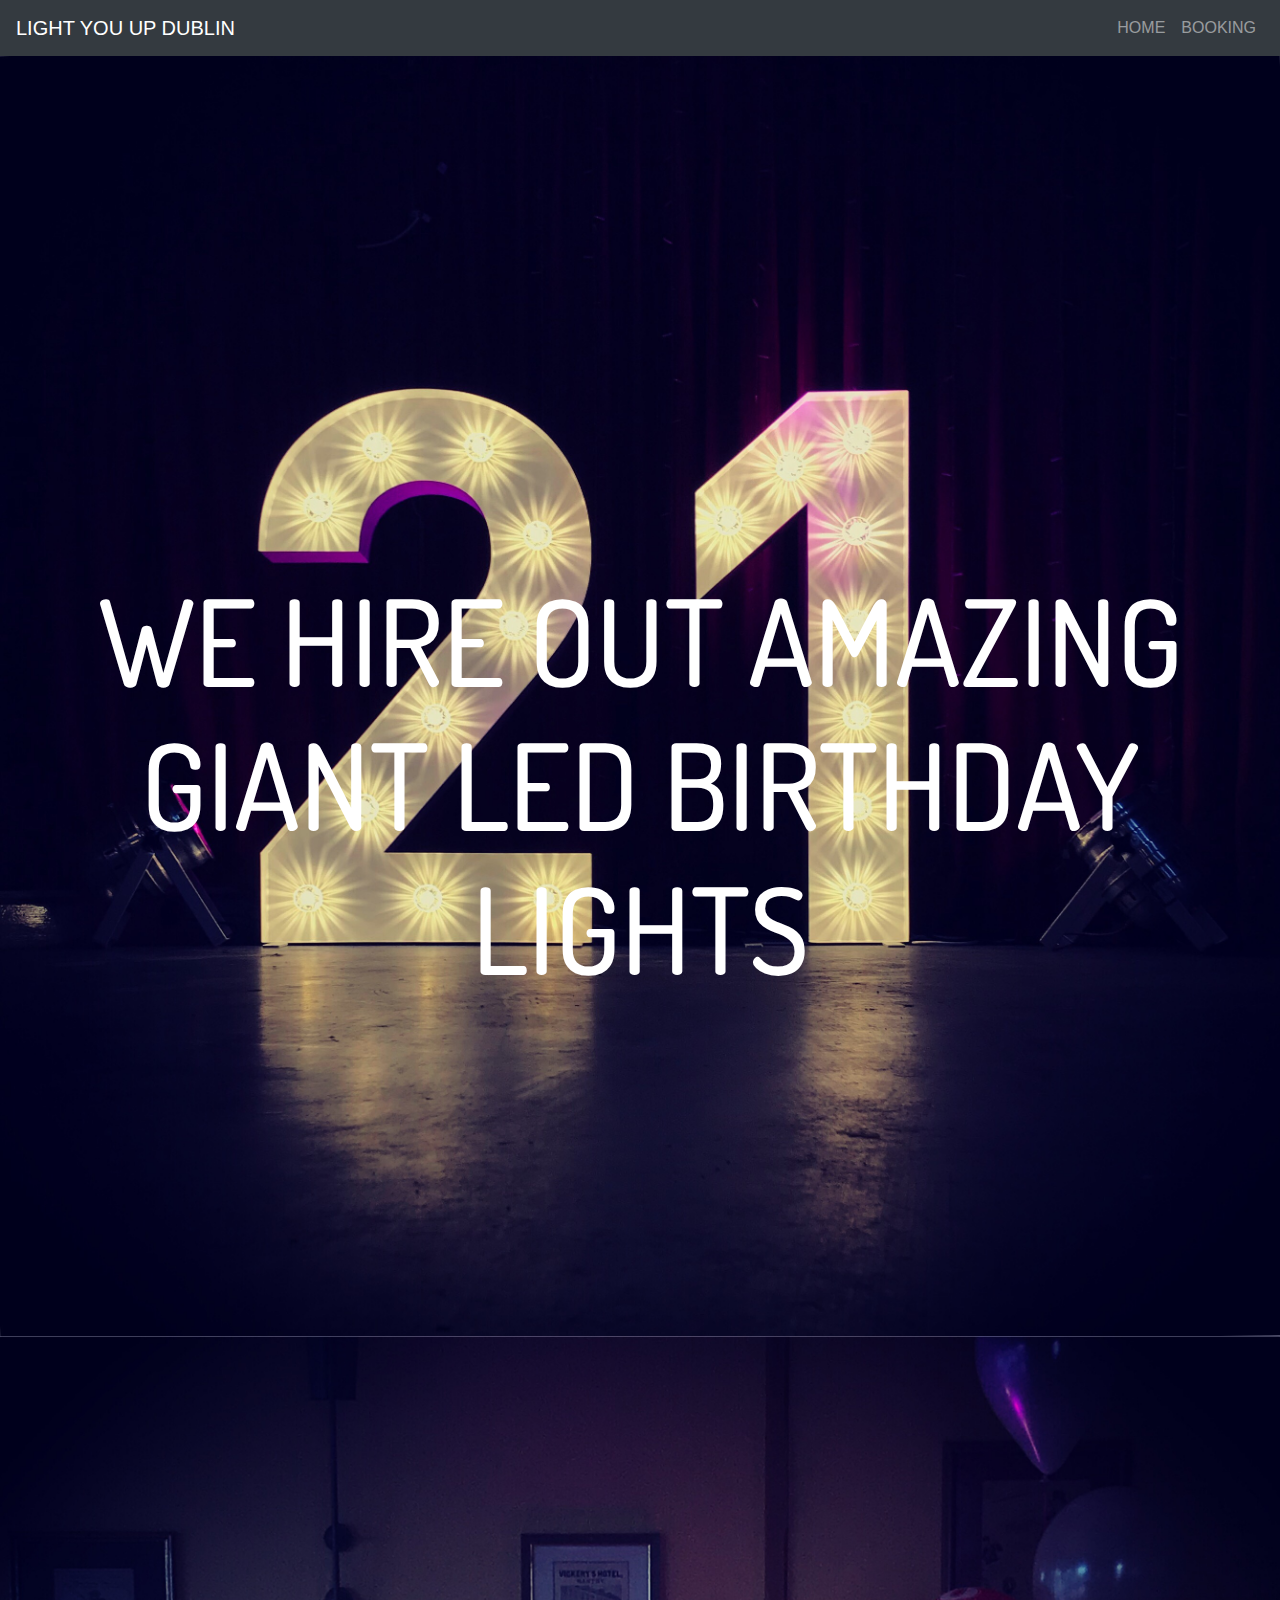
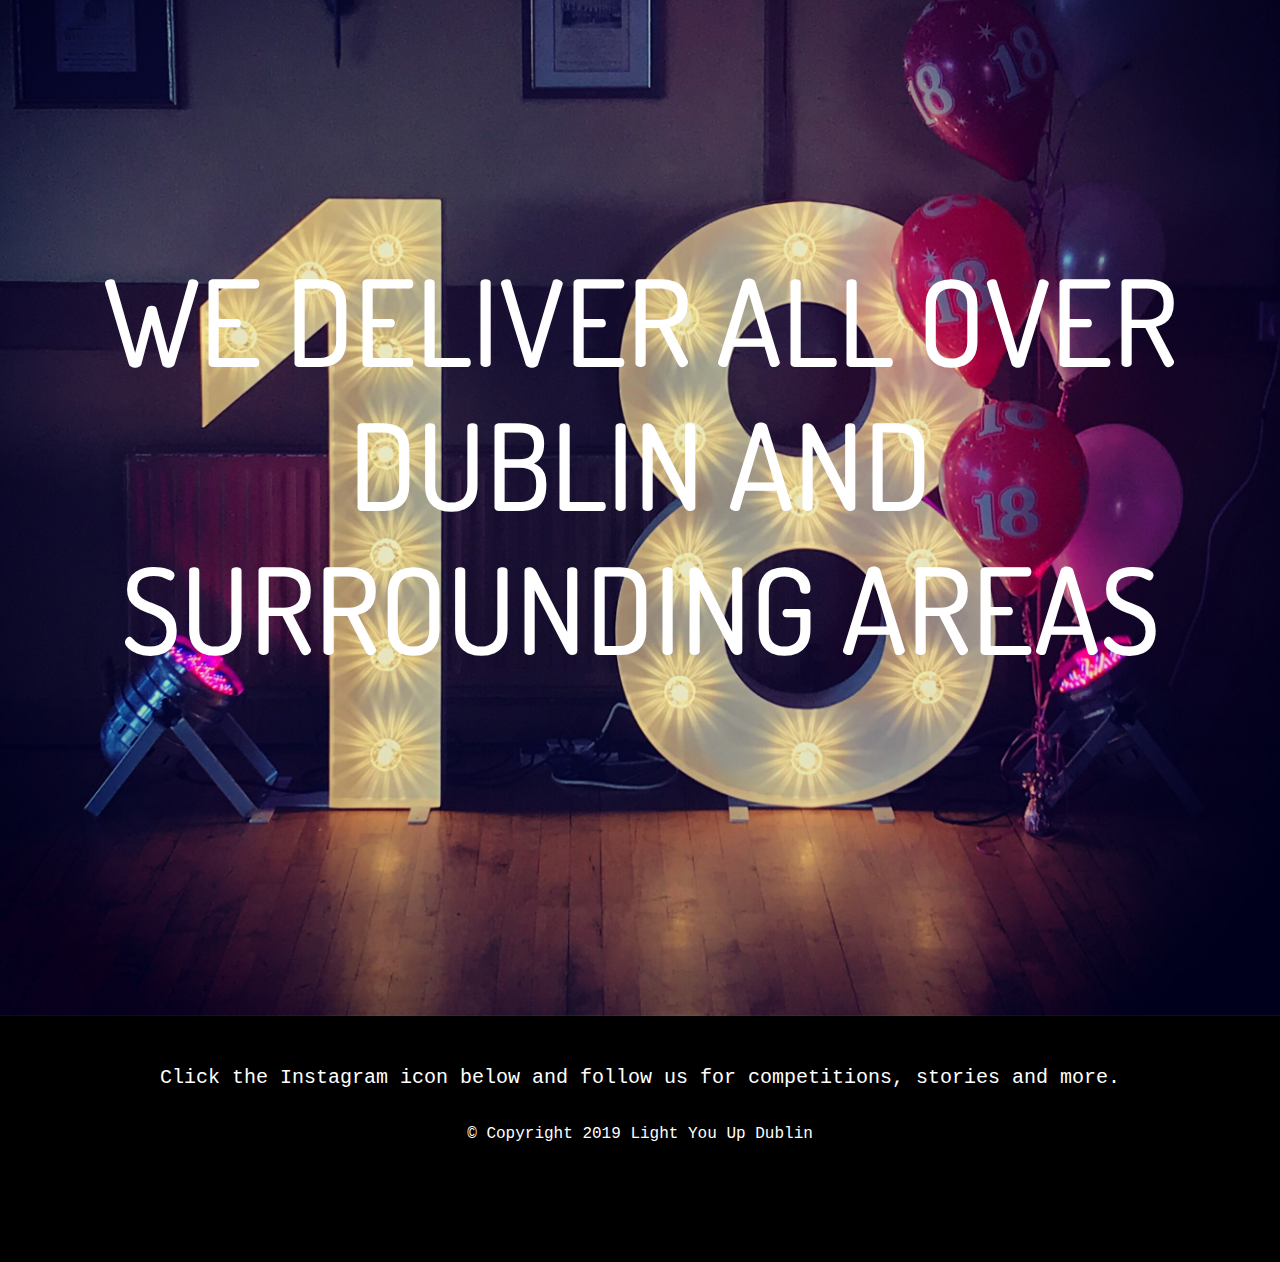
<file: index.html>
<!DOCTYPE html>
<html>
  <head>

    <meta charset="utf-8">

    <title>Light You Up Dublin</title>
    <link rel="stylesheet" href="css/styles.css">

<!-- Bootstrap -->

    <link rel="stylesheet" href="https://stackpath.bootstrapcdn.com/bootstrap/4.3.1/css/bootstrap.min.css" integrity="sha384-ggOyR0iXCbMQv3Xipma34MD+dH/1fQ784/j6cY/iJTQUOhcWr7x9JvoRxT2MZw1T" crossorigin="anonymous">

<!-- Google Fonts -->

    <link href="https://fonts.googleapis.com/css?family=Dosis&display=swap" rel="stylesheet">

    <link href="https://fonts.googleapis.com/css?family=Indie+Flower" rel="stylesheet">

    <link href="https://fonts.googleapis.com/css?family=Roboto+Mono&display=swap" rel="stylesheet">

<!-- Javascripts -->

    <script src="https://code.jquery.com/jquery-3.3.1.slim.min.js" integrity="sha384-q8i/X+965DzO0rT7abK41JStQIAqVgRVzpbzo5smXKp4YfRvH+8abtTE1Pi6jizo" crossorigin="anonymous"></script>
    <script src="https://cdnjs.cloudflare.com/ajax/libs/popper.js/1.14.7/umd/popper.min.js" integrity="sha384-UO2eT0CpHqdSJQ6hJty5KVphtPhzWj9WO1clHTMGa3JDZwrnQq4sF86dIHNDz0W1" crossorigin="anonymous"></script>
    <script src="https://stackpath.bootstrapcdn.com/bootstrap/4.3.1/js/bootstrap.min.js" integrity="sha384-JjSmVgyd0p3pXB1rRibZUAYoIIy6OrQ6VrjIEaFf/nJGzIxFDsf4x0xIM+B07jRM" crossorigin="anonymous"></script>

<!-- Icons -->

    <link rel="stylesheet" href="https://use.fontawesome.com/releases/v5.8.1/css/all.css" integrity="sha384-50oBUHEmvpQ+1lW4y57PTFmhCaXp0ML5d60M1M7uH2+nqUivzIebhndOJK28anvf" crossorigin="anonymous">


  </head>
  <body>

<!-- Nav Bar -->




<div class="mynavbar">

  <nav class="navbar navbar-expand-lg navbar-dark bg-dark">

     <a class="navbar-brand" href="">LIGHT YOU UP DUBLIN</a>

     <button class="navbar-toggler" type="button" data-toggle="collapse" data-target="#navbarTogglerDemo02">
          <span class="navbar-toggler-icon"></span>
      </button>

      <div class="collapse navbar-collapse" id="navbarTogglerDemo02">

          <ul class="navbar-nav ml-auto">
              <li class="nav-item">
                  <a class="nav-link" href="">HOME</a>
              </li>
              <li class="nav-item">
                  <a class="nav-link" href="booking.html">BOOKING</a>
              </li>

          </ul>

      </div>
  </nav>

</div>


<!-- First Section 21 -->



  <div class="content-wrapper">

    <img class="firstimage" src="images/21straightondark.jpeg" alt="21straightondark">
    <div class="text-wrapper">
     <h1>WE HIRE OUT AMAZING GIANT LED BIRTHDAY LIGHTS</h1>
    </div>

  </div>





<!-- Second Section 18 -->



  <div class="content-wrapper">

    <img class="firstimage" src="images/18straighton.jpg" alt="18straighton">
    <div class="text-wrapper">
     <h1>WE DELIVER ALL OVER DUBLIN AND SURROUNDING AREAS</h1>
    </div>

  </div>




<!-- Footer -->

<footer id="footer">

  <h5 class="footerh5">Click the Instagram icon below and follow us for competitions, stories and more.</h3>

<div class="InstagramIcon">
  <a href="https://www.instagram.com/lightyouupdublin"> <i class="social-icon fab fa-instagram"></i> </a>

</div>



  <p>© Copyright 2019 Light You Up Dublin</p>

</footer>








  </body>


  </body>
</html>
</file>
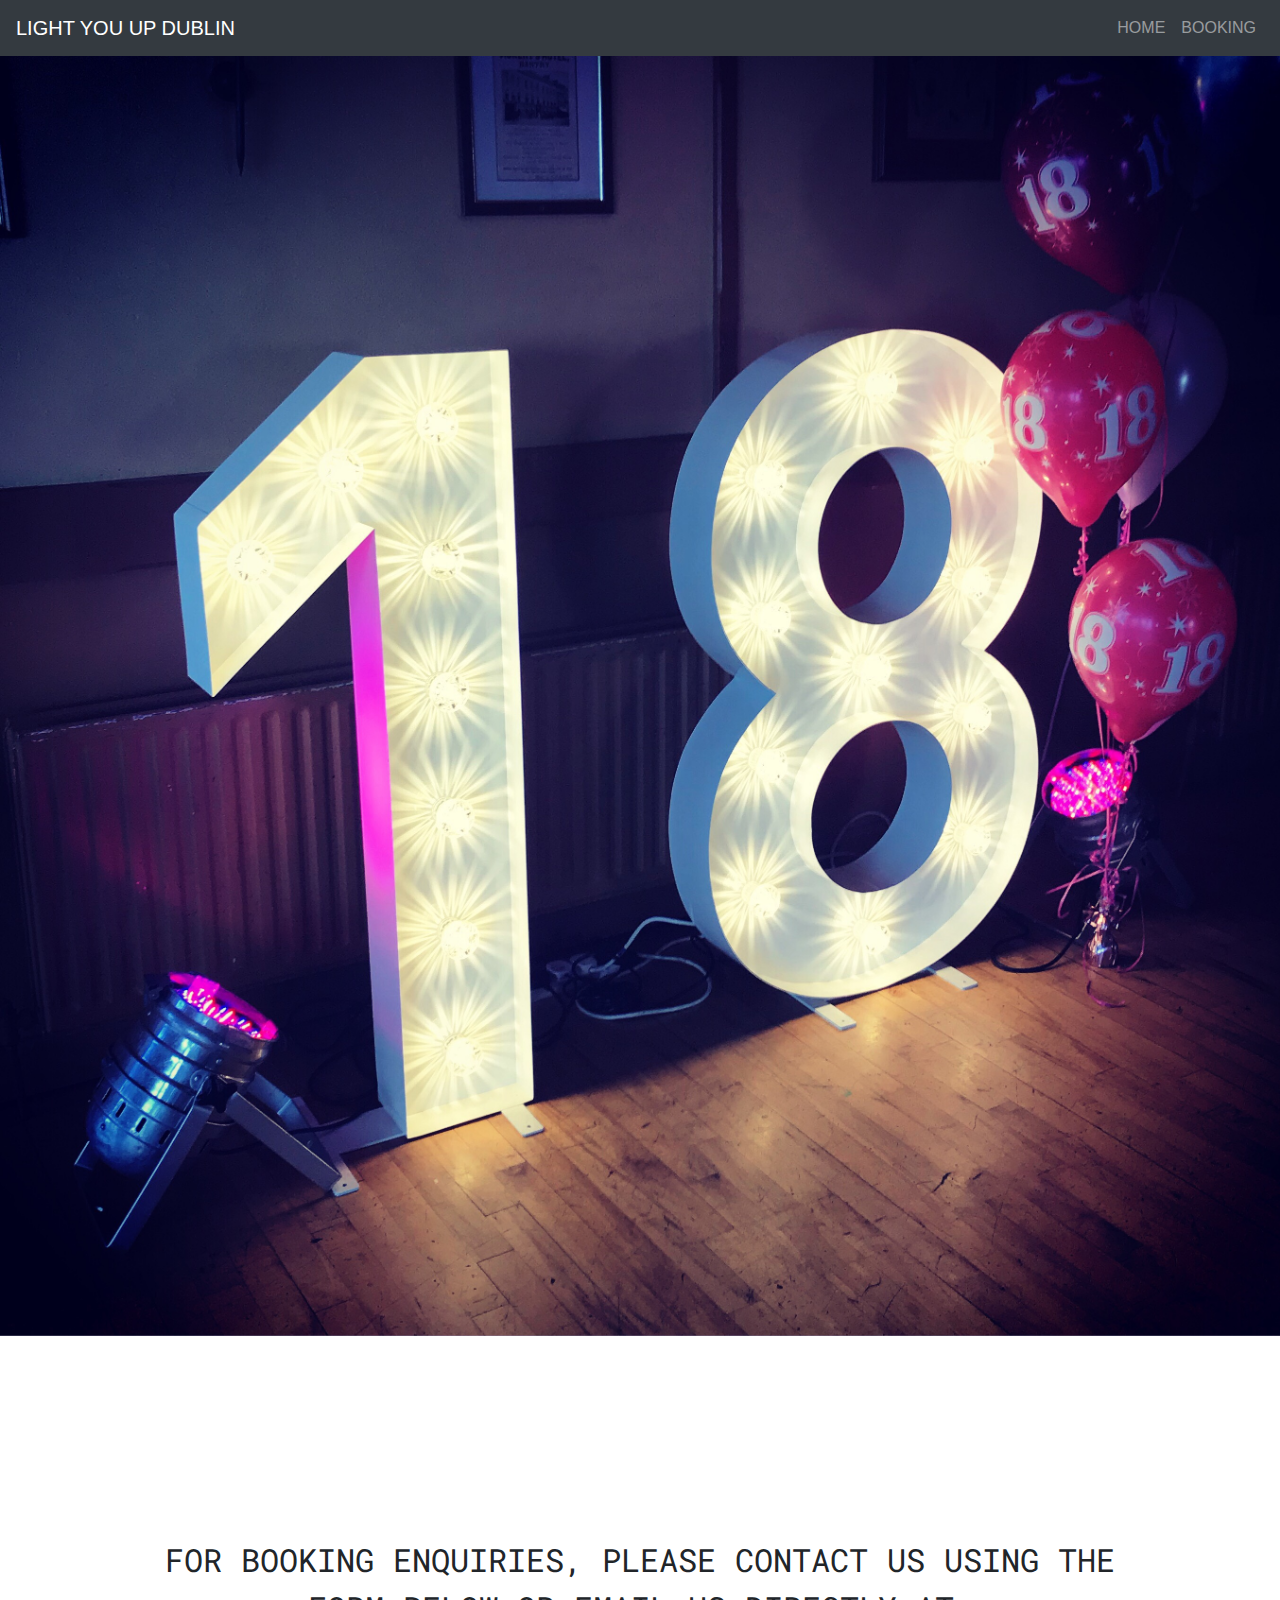
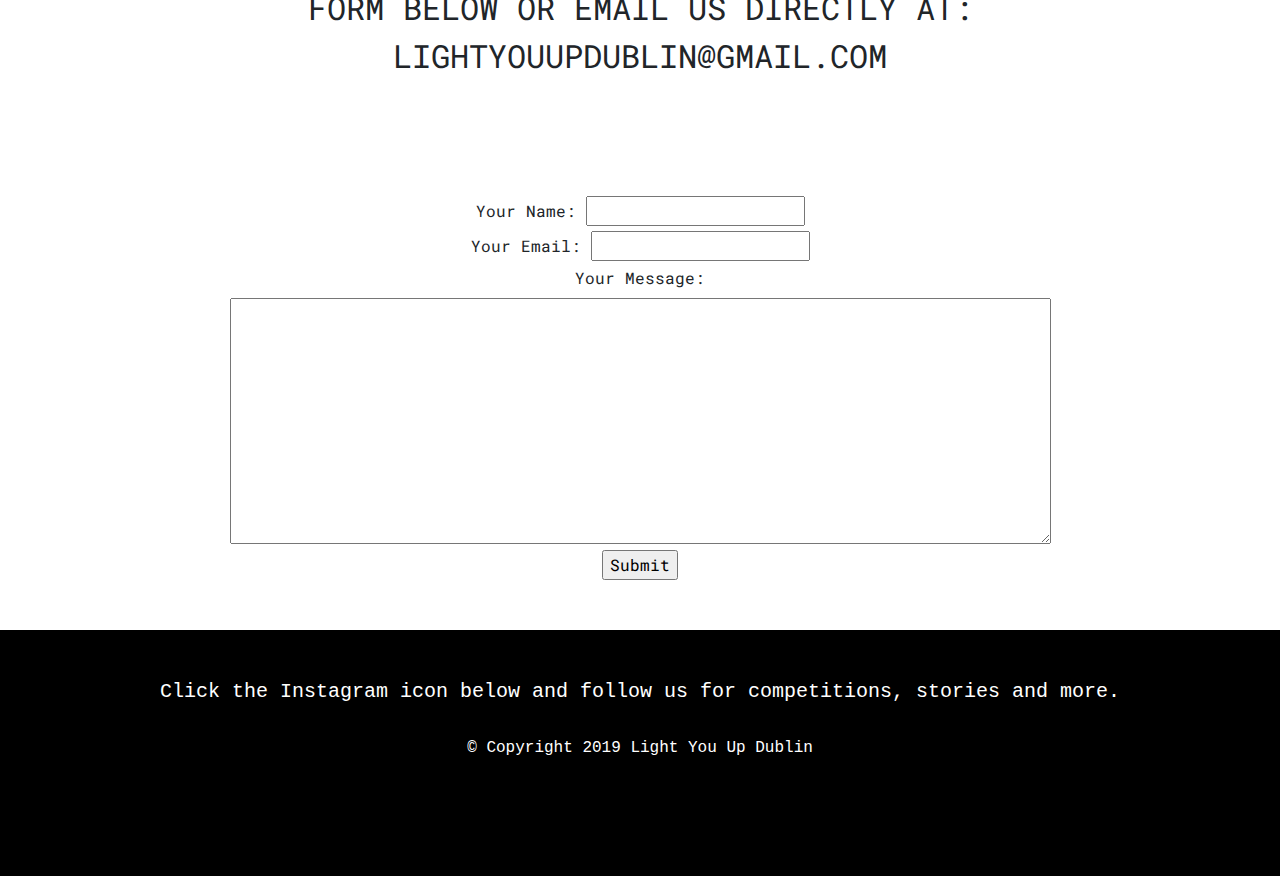
<file: booking.html>
<!DOCTYPE html>
<html lang="en" dir="ltr">
  <head>
    <meta charset="utf-8">
    <title>Booking</title>

    <link rel="stylesheet" href="css/styles.css">

<!-- Bootstrap -->

    <link rel="stylesheet" href="https://stackpath.bootstrapcdn.com/bootstrap/4.3.1/css/bootstrap.min.css" integrity="sha384-ggOyR0iXCbMQv3Xipma34MD+dH/1fQ784/j6cY/iJTQUOhcWr7x9JvoRxT2MZw1T" crossorigin="anonymous">

    <!-- Google Fonts -->

        <link href="https://fonts.googleapis.com/css?family=Dosis&display=swap" rel="stylesheet">

        <link href="https://fonts.googleapis.com/css?family=Indie+Flower" rel="stylesheet">

        <link href="https://fonts.googleapis.com/css?family=Roboto+Mono&display=swap" rel="stylesheet">

    <!-- Javascripts -->

        <script src="https://code.jquery.com/jquery-3.3.1.slim.min.js" integrity="sha384-q8i/X+965DzO0rT7abK41JStQIAqVgRVzpbzo5smXKp4YfRvH+8abtTE1Pi6jizo" crossorigin="anonymous"></script>
        <script src="https://cdnjs.cloudflare.com/ajax/libs/popper.js/1.14.7/umd/popper.min.js" integrity="sha384-UO2eT0CpHqdSJQ6hJty5KVphtPhzWj9WO1clHTMGa3JDZwrnQq4sF86dIHNDz0W1" crossorigin="anonymous"></script>
        <script src="https://stackpath.bootstrapcdn.com/bootstrap/4.3.1/js/bootstrap.min.js" integrity="sha384-JjSmVgyd0p3pXB1rRibZUAYoIIy6OrQ6VrjIEaFf/nJGzIxFDsf4x0xIM+B07jRM" crossorigin="anonymous"></script>

    <!-- Icons -->

        <link rel="stylesheet" href="https://use.fontawesome.com/releases/v5.8.1/css/all.css" integrity="sha384-50oBUHEmvpQ+1lW4y57PTFmhCaXp0ML5d60M1M7uH2+nqUivzIebhndOJK28anvf" crossorigin="anonymous">

 </head>




  <body>

    <!-- Nav Bar -->


    <div class="mynavbar">

      <nav class="navbar navbar-expand-lg navbar-dark bg-dark">

         <a class="navbar-brand" href="">LIGHT YOU UP DUBLIN</a>

         <button class="navbar-toggler" type="button" data-toggle="collapse" data-target="#navbarTogglerDemo02">
              <span class="navbar-toggler-icon"></span>
          </button>

          <div class="collapse navbar-collapse" id="navbarTogglerDemo02">

              <ul class="navbar-nav ml-auto">
                  <li class="nav-item">
                      <a class="nav-link" href="index.html">HOME</a>
                  </li>
                  <li class="nav-item">
                      <a class="nav-link" href="booking.html">BOOKING</a>
                  </li>

              </ul>

          </div>
      </nav>

    </div>


<!-- Booking Image 18 -->

<div class="content-wrapper">

  <img class="bookingimage" src="images/18anglebright.jpeg" alt="18anglebright">


</div>


<div class="paragraph">
  <p class="p1"> FOR BOOKING ENQUIRIES, PLEASE CONTACT US USING THE FORM BELOW OR EMAIL US DIRECTLY AT: LIGHTYOUUPDUBLIN@GMAIL.COM</p>
</div>

<main>

<div class="contactform">
  <form action="mailto:justincullinan40@gmail.com" method="post" enctype="text/plain">
    <label>Your Name:</label>
    <input type="text" name="yourName" value=""><br>
    <label>Your Email:</label>
    <input type="email" name="yourEmail" value=""><br>
    <label>Your  Message:</label><br>
    <textarea name="yourMessage" rows="10" cols="80"></textarea><br>
    <input type="submit" name="">
  </form>
</div>



</main>



<!-- Footer -->

<footer id="footer">

  <h5 class="footerh5">Click the Instagram icon below and follow us for competitions, stories and more.</h3>

<div class="InstagramIcon">
  <a href="https://www.instagram.com/lightyouupdublin"> <i class="social-icon fab fa-instagram"></i> </a>

</div>



  <p>© Copyright 2019 Light You Up Dublin</p>

</footer>



  </body>
</html>
</file>
<file: css/styles.css>
.body{

  width: 100%;
  height: auto;
  overflow: hidden;
  background-color: #000;

}


/* .content-wrapper{
  margin: 0 auto;
  width: 1000px;

} */

.firstimage{
  width:100%;
}

.text-wrapper{
width: 100%;
position: absolute;
margin-top: -60%;
}

.text-wrapper h1{
text-align: center;
position: absolute;
color: #fff;
font-size: 120px;
font-family: Dosis;
}

/* navbar */

.bg-dark{
  background-color: transparent !important;
}

/* footer */

#footer{
  background-color: #000;
  color: #fff;
  padding-top: 50px;
  padding-bottom: 100px;
  margin-top: 0px;
  margin-bottom: 0px;
  text-align: center;
  font-family: monospace;
}



.social-icon{
margin: 40px 30px;
}


/* booking */


/* booking image */

.bookingimage{
  width: 100%;
  padding-bottom: 200px;
}


/* Contact Form */


.contactform{
  font-family: Roboto Mono, monospace;
  text-align: center;
  margin-bottom: 50px;
}

.p1{
  font-family: Roboto Mono, monospace;
  text-align: center;
  font-size: 2rem;
  padding-bottom: 100px;
  margin-left: 150px;
  margin-right: 150px;
}
</file>
